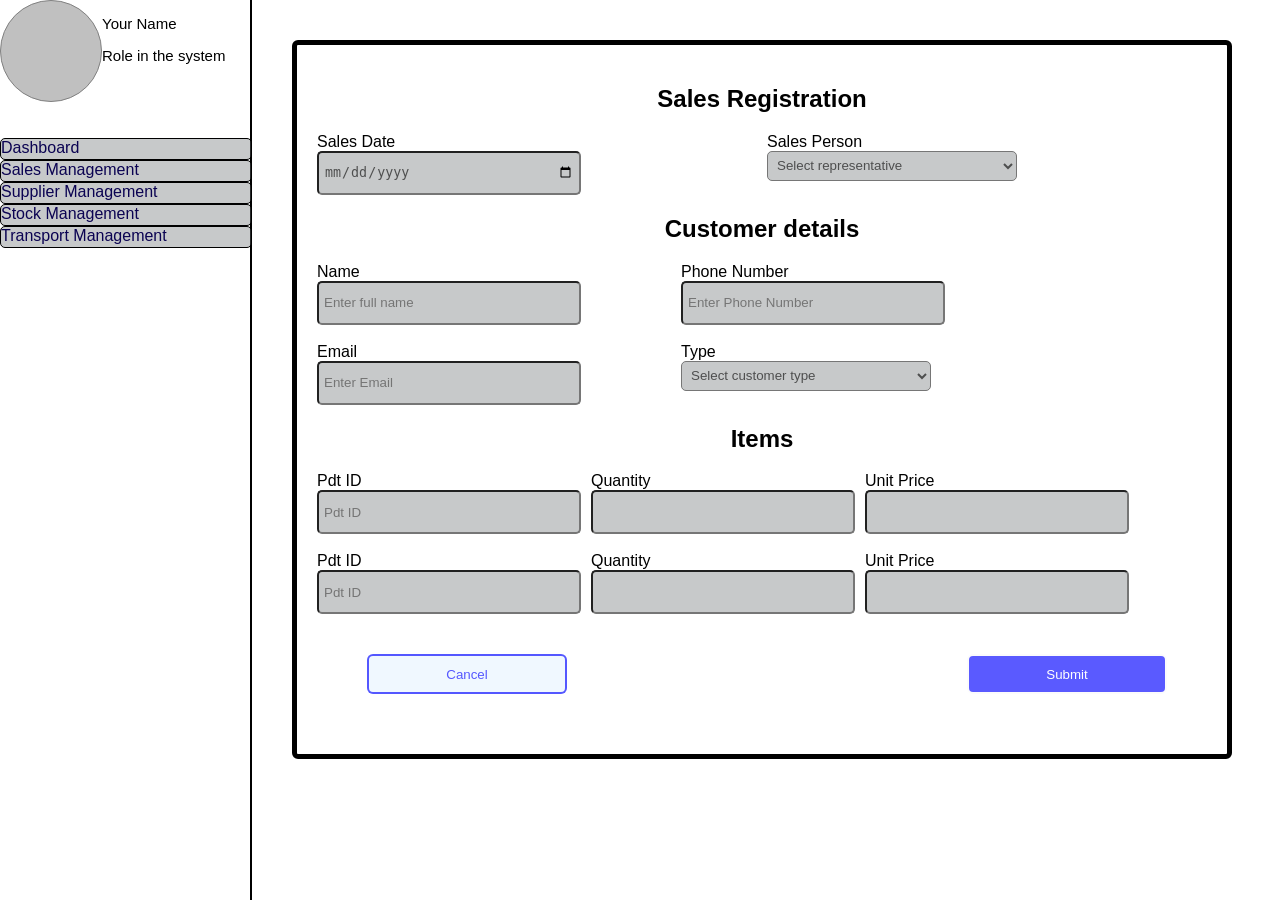
<file: index.html>
<!doctype html>
<html lang="en">
  <head>
    <meta charset="UTF-8" />
    <meta name="viewport" content="width=device-width, initial-scale=1.0" />
    <title>Week2_Assignment2</title>
    <link rel="stylesheet" href="salesRegistration.css" />
  </head>
  <body>
    <div class="container">
      <div class="sidebar">
        <div class="profile">
          <div class="pic"></div>
          <div class="name">
            <p>Your Name</p>
            <p>Role in the system</p>
          </div>
        </div>
        <br />
        <br />
        <div class="nav">
          <a href="dashboard.html">Dashboard</a>
        </div>
        <div class="nav">
          <a href="index.html">Sales Management</a>
        </div>
        <div class="nav">
          <a href="supplierRegistration.html">Supplier Management</a>
        </div>
        <div class="nav">
          <a href="stockMgt.html">Stock Management</a>
        </div>
        <div class="nav">
          <a href="transport.html">Transport Management</a>
        </div>
      </div>
      <div class="content">
        <div class="box">
          <form action="">
            <!--Section 1-->
            <section>
              <h2>Sales Registration</h2>
              <div class="input-container">
                <div class="input-section">
                  <label for="salesDate">Sales Date</label>
                  <input type="date" name="salesDate" id="salesDate" />
                </div>

                <div class="input-section">
                  <label for="salesPerson">Sales Person</label>
                  <select name="" id="salesPerson">
                    <option value="" disabled selected>
                      Select representative
                    </option>
                    <option value="1">Marie</option>
                    <option value="2">Annie</option>
                    <option value="3">Marga</option>
                    <option value="4">Jemmie</option>
                    <option value="5">C.K</option>
                  </select>
                </div>
              </div>
            </section>

            <section>
              <h2>Customer details</h2>
              <div class="input-container input">
                <section>
                  <div class="contain">
                    <div class="input-section">
                      <label for="fullname">Name</label>
                      <input
                        id="fullname"
                        type="text"
                        placeholder="Enter full name"
                      />
                    </div>
<br>
                    <div class="input-section">
                      <label for="email">Email</label>
                      <input type="email" placeholder="Enter Email" />
                    </div>
                  </div>
                </section>

                <section>
                  <div class="contain">
                    <div class="input-section">
                      <label for="tel">Phone Number</label>
                      <input type="tel" placeholder="Enter Phone Number" />
                    </div>
<br>
                    <div class="input-section">
                      <label for="customerType">Type</label>
                      <select name="customerType" id="customerType">
                        <option value="" disabled selected>
                          Select customer type
                        </option>
                        <option value="1">First-time customer</option>
                        <option value="2">Returning customer</option>
                        <option value="3">Regular customer</option>
                      </select>
                    </div>
                  </div>
                </section>
              </div>
            </section>

            <section>
              <h2>Items</h2>
              <div class="input-container">
                <section>
                  <div class="input-section">
                    <label for="pdt-id">Pdt ID</label>
                    <input type="text" placeholder="Pdt ID" />
                  </div>
<br>
                  <div class="input-section">
                    <label for="pdt-id">Pdt ID</label>
                    <input type="text" placeholder="Pdt ID" />
                  </div>
                </section>

                <section>
                  <div class="input-section">
                    <label for="qty">Quantity</label>
                    <input type="number" id="qty" />
                  </div>
<br>
                  <div class="input-section">
                    <label for="qty">Quantity</label>
                    <input type="number" id="qty" />
                  </div>
                </section>

                <section>
                  <div class="input-section">
                    <label for="price">Unit Price</label>
                    <input type="text" />
                  </div>
<br>
                  <div class="input-section">
                    <label for="price">Unit Price</label>
                    <input type="text" />
                  </div>
                </section>
              </div>
            </section>

            <section>
              <div class="buttons">
                <button type="reset">Cancel</button>
                <button type="submit">Submit</button>
              </div>
            </section>
          </form>
        </div>
      </div>
    </div>
  </body>
</html>
</file>
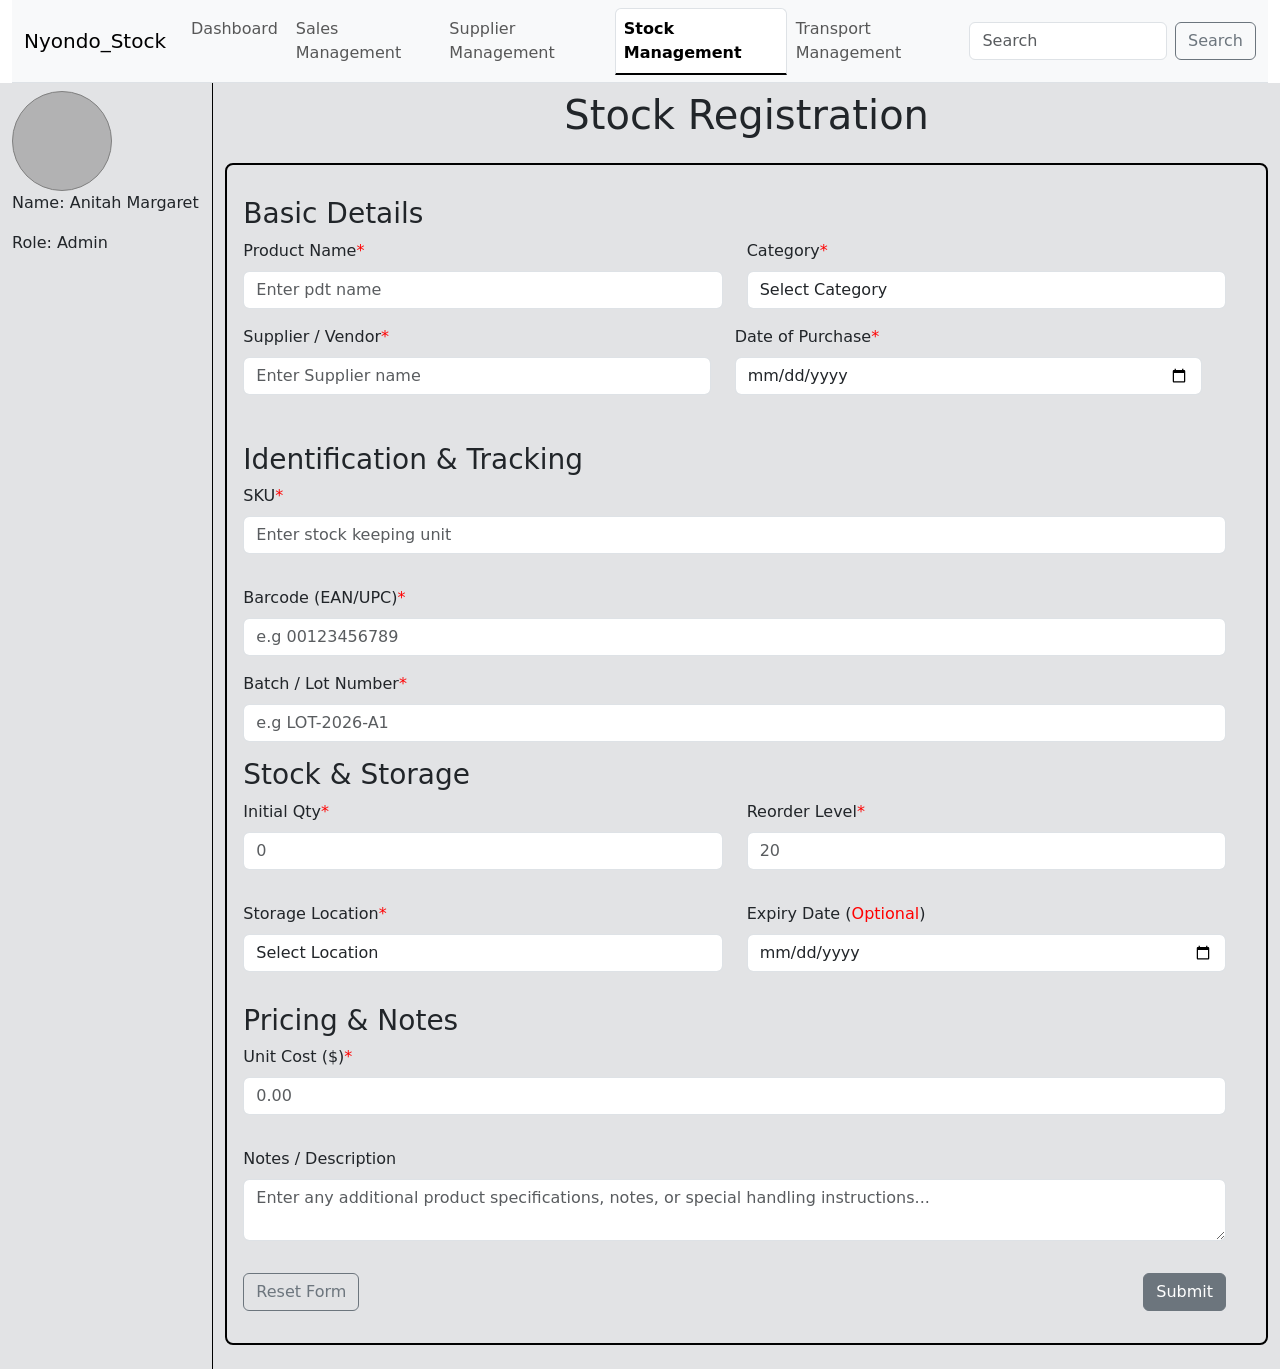
<file: stockMgt.html>
<!doctype html>
<html lang="en">
  <head>
    <meta charset="UTF-8" />
    <meta name="viewport" content="width=device-width, initial-scale=1.0" />
    <title>Stock Management</title>
    <link
      href="https://cdn.jsdelivr.net/npm/bootstrap@5.3.8/dist/css/bootstrap.min.css"
      rel="stylesheet"
      integrity="sha384-sRIl4kxILFvY47J16cr9ZwB07vP4J8+LH7qKQnuqkuIAvNWLzeN8tE5YBujZqJLB"
      crossorigin="anonymous"
    />
    <style>
      span {
        color: red;
      }
      .ann {
        border: 2px solid black;
        border-radius: 8px;
      }
      .sidebar {
        border-right: 1px solid black;
      }
      .pic {
        width: 100px;
        height: 100px;
        border: 1px solid grey;
        border-radius: 50%;
        background-color: rgba(128, 128, 128, 0.495);
        overflow: hidden;
      }
    </style>
  </head>
  <body class="bg-tertiary">
    <div class="container-fluid">
      <nav class="navbar navbar-expand-lg bg-body-tertiary nav-underline nav-tabs">
        <div class="container-fluid">
          <a class="navbar-brand" href="#">Nyondo_Stock</a>
          <button
            class="navbar-toggler"
            type="button"
            data-bs-toggle="collapse"
            data-bs-target="#navbarSupportedContent"
            aria-controls="navbarSupportedContent"
            aria-expanded="false"
            aria-label="Toggle navigation"
          >
            <span class="navbar-toggler-icon"></span>
          </button>
          <div class="collapse navbar-collapse" id="navbarSupportedContent">
            <ul class="navbar-nav me-auto mb-2 mb-lg-0">
              <li class="nav-item">
                <a class="nav-link" href="dashboard.html">Dashboard</a>
              </li>
              <li class="nav-item">
                <a class="nav-link" aria-current="page" href="index.html"
                  >Sales Management</a
                >
              </li>
              <li class="nav-item">
                <a class="nav-link" href="supplierRegistration.html"
                  >Supplier Management</a
                >
              </li>
              <li class="nav-item">
                <a class="nav-link active" href="stockMgt.html">Stock Management</a>
              </li>
              <li class="nav-item">
                <a class="nav-link" href="transport.html"
                  >Transport Management</a
                >
              </li>
            </ul>
            <form class="d-flex" role="search">
              <input
                class="form-control me-2"
                type="search"
                placeholder="Search"
                aria-label="Search"
              />
              <button class="btn btn-outline-secondary" type="submit">
                Search
              </button>
            </form>
          </div>
        </div>
      </nav>

      <div class="row">
        <div class="col-2 py-2 bg-secondary-subtle sidebar">
          <!-- Sidebar -->
          <div class="profile">
            <div class="pic"></div>
            <div class="name">
              <p>Name: Anitah Margaret</p>
              <p>Role: Admin</p>
            </div>
          </div>
        </div>
        <div class="col-10 py-2 bg-secondary-subtle">
          <div class="container">
            <div class="row">
              <h1 class="text-center">Stock Registration</h1>
              <div class="col my-3 ann">
                <form class="row g-3 my-3">
                  <!-- Section 1 -->
                  <div class="row my-3">
                    <h3>Basic Details</h3>
                    <div class="col">
                      <label for="inputEmail4" class="form-label"
                        >Product Name<span>*</span>
                      </label>
                      <input
                        type="text"
                        class="form-control"
                        placeholder="Enter pdt name"
                        aria-label="First name"
                        required
                      />
                    </div>
                    <div class="col">
                      <label for="inputEmail4" class="form-label"
                        >Category<span>*</span></label
                      >
                      <select
                        name="products"
                        id=""
                        class="form-control"
                        required
                      >
                        <option value="" selected disabled>
                          Select Category
                        </option>
                        <option value="B&C">
                          Building & Construction Materials
                        </option>
                        <option value="T&E">Tools & Eqipment</option>
                        <option value="Elec">Electrical Supplies</option>
                        <option value="P&S">Plumbing & Sanitary</option>
                        <option value="C&W">Carpentry & Woodwork</option>
                        <option value="P&F">Paints & Finishes</option>
                        <option value="S&P">Safety & Protective gear</option>
                        <option value="T&M">Transport & Miscellaneous</option>
                      </select>
                    </div>
                    <div class="row my-3">
                      <div class="col">
                        <label for="inputEmail4" class="form-label"
                          >Supplier / Vendor<span>*</span>
                        </label>
                        <input
                          type="text"
                          class="form-control"
                          placeholder="Enter Supplier name"
                          aria-label="First name"
                          required
                        />
                      </div>
                      <div class="col">
                        <label for="inputEmail4" class="form-label"
                          >Date of Purchase<span>*</span>
                        </label>
                        <input
                          type="date"
                          class="form-control"
                          aria-label="First name"
                          required
                        />
                      </div>
                    </div>
                  </div>

                  <!-- Section 2 -->
                  <div class="row my-3">
                    <h3>Identification & Tracking</h3>
                    <div class="col">
                      <label for="inputEmail4" class="form-label"
                        >SKU<span>*</span>
                      </label>
                      <input
                        type="text"
                        class="form-control"
                        placeholder="Enter stock keeping unit"
                        aria-label="First name"
                        required
                      />
                    </div>
                  </div>
                  <div class="row my-3">
                    <div class="col">
                      <label for="inputEmail4" class="form-label"
                        >Barcode (EAN/UPC)<span>*</span></label
                      >
                      <input
                        type="text"
                        class="form-control"
                        placeholder="e.g 00123456789"
                        aria-label="First name"
                        required
                      />
                    </div>
                  </div>
                  <div class="row">
                    <div class="col">
                      <label for="inputEmail4" class="form-label"
                        >Batch / Lot Number<span>*</span></label
                      >
                      <input
                        type="text"
                        class="form-control"
                        placeholder="e.g LOT-2026-A1"
                        aria-label="First name"
                        required
                      />
                    </div>
                  </div>

                  <!-- Section 3 -->
                  <div class="row my-3">
                    <h3>Stock & Storage</h3>
                    <div class="col">
                      <label for="inputEmail4" class="form-label"
                        >Initial Qty<span>*</span>
                      </label>
                      <input
                        type="number"
                        class="form-control"
                        placeholder="0"
                        aria-label="First name"
                        required
                      />
                    </div>
                    <div class="col">
                      <label for="inputEmail4" class="form-label"
                        >Reorder Level<span>*</span>
                      </label>
                      <input
                        type="number"
                        class="form-control"
                        placeholder="20"
                        aria-label="First name"
                        required
                      />
                    </div>
                  </div>
                  <div class="row my-3">
                    <div class="col">
                      <label for="inputEmail4" class="form-label"
                        >Storage Location<span>*</span>
                      </label>
                      <select
                        name="products"
                        id=""
                        class="form-control"
                        required
                      >
                        <option value="" selected disabled>
                          Select Location
                        </option>
                        <option value="Main">Main Warehouse</option>
                        <option value="Show">Showroom</option>
                        <option value="Elec">Electrical Room</option>
                        <option value="Yard">Yard Storage</option>
                        <option value="T_S">Timber Shed</option>
                        <option value="Chem">Chemical Storage</option>
                      </select>
                    </div>
                    <div class="col">
                      <label for="inputEmail4" class="form-label"
                        >Expiry Date (<span>Optional</span>)
                      </label>
                      <input
                        type="date"
                        class="form-control"
                        placeholder="20"
                        aria-label="First name"
                      />
                    </div>
                  </div>

                  <!-- Section 4 -->
                  <div class="row my-3">
                    <h3>Pricing & Notes</h3>
                    <div class="col">
                      <label for="inputEmail4" class="form-label"
                        >Unit Cost ($)<span>*</span>
                      </label>
                      <input
                        type="number"
                        class="form-control"
                        placeholder="0.00"
                        aria-label="First name"
                        required
                      />
                    </div>
                  </div>
                  <div class="row my-3">
                    <div class="col">
                      <label for="inputEmail4" class="form-label"
                        >Notes / Description
                      </label>
                      <textarea
                        name=""
                        id=""
                        class="form-control"
                        placeholder="Enter any additional product specifications, notes, or special handling instructions..."
                      ></textarea>
                    </div>
                  </div>
                  <div class="row my-3">
                    <div class="col">
                      <button type="reset" class="btn btn-outline-secondary">
                        Reset Form
                      </button>
                    </div>
                    <div class="col text-end">
                      <button type="submit" class="btn btn-secondary">
                        Submit
                      </button>
                    </div>
                  </div>
                </form>
              </div>
              <!-- <div class="col-2 my-3"> -->
              <!-- Left Portion -->
              <!-- </div> -->
            </div>
          </div>
        </div>
      </div>
    </div>

    <script
      src="https://cdn.jsdelivr.net/npm/@popperjs/core@2.11.8/dist/umd/popper.min.js"
      integrity="sha384-I7E8VVD/ismYTF4hNIPjVp/Zjvgyol6VFvRkX/vR+Vc4jQkC+hVqc2pM8ODewa9r"
      crossorigin="anonymous"
    ></script>
    <script
      src="https://cdn.jsdelivr.net/npm/bootstrap@5.3.8/dist/js/bootstrap.min.js"
      integrity="sha384-G/EV+4j2dNv+tEPo3++6LCgdCROaejBqfUeNjuKAiuXbjrxilcCdDz6ZAVfHWe1Y"
      crossorigin="anonymous"
    ></script>
  </body>
</html>
</file>
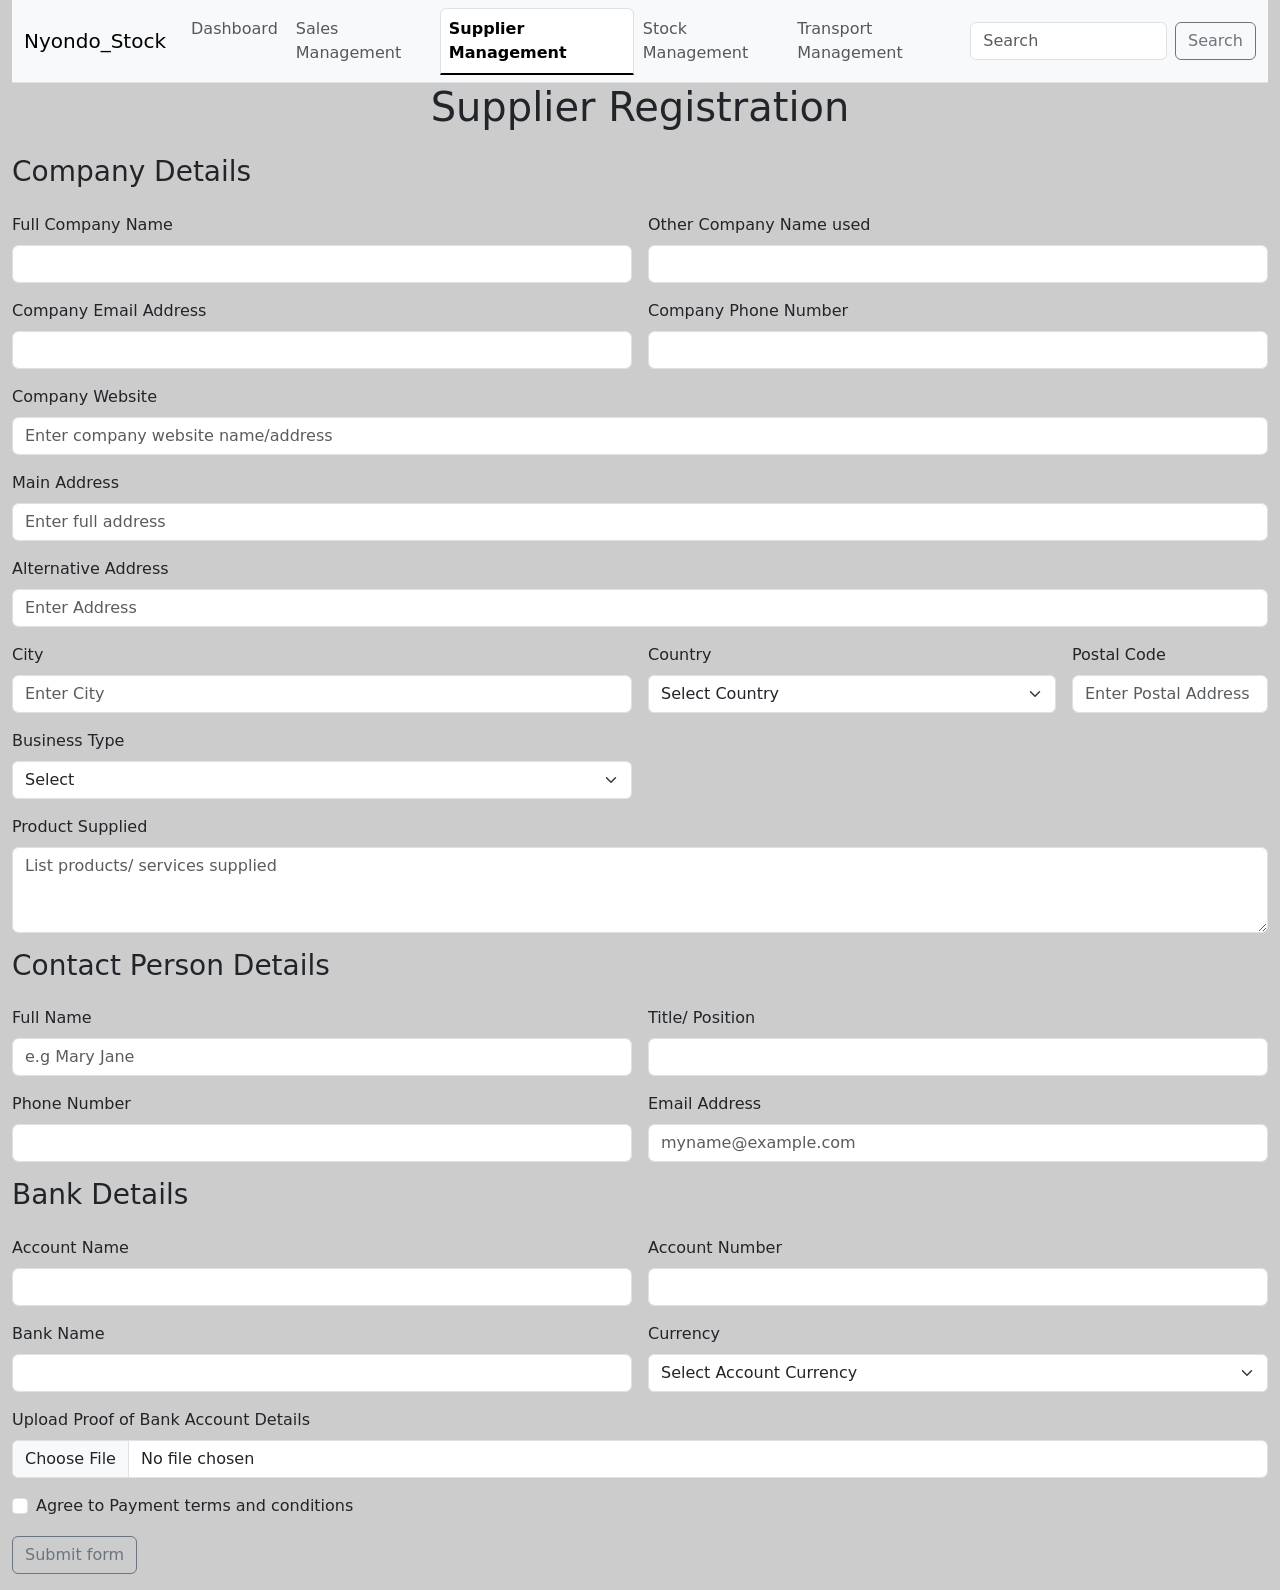
<file: supplierRegistration.html>
<!doctype html>
<html lang="en">
  <head>
    <meta charset="UTF-8" />
    <meta name="viewport" content="width=device-width, initial-scale=1.0" />
    <title>Supplier Registration</title>
    <link
      href="https://cdn.jsdelivr.net/npm/bootstrap@5.3.8/dist/css/bootstrap.min.css"
      rel="stylesheet"
      integrity="sha384-sRIl4kxILFvY47J16cr9ZwB07vP4J8+LH7qKQnuqkuIAvNWLzeN8tE5YBujZqJLB"
      crossorigin="anonymous"
    />
    <style>
      body {
        background-color: rgba(157, 156, 156, 0.514);
      }
      h1 {
        text-align: center;
      }
      /* input, select {
        background-color: rgba(157, 156, 156, 0.514);
      } */
    </style>
  </head>
  <body>
    <div class="container-fluid">
      <nav class="navbar bg-dark nav-underline nav-tabs navbar-expand-lg bg-body-tertiary">
        <div class="container-fluid">
          <a class="navbar-brand" href="#">Nyondo_Stock</a>
          <button
            class="navbar-toggler"
            type="button"
            data-bs-toggle="collapse"
            data-bs-target="#navbarSupportedContent"
            aria-controls="navbarSupportedContent"
            aria-expanded="false"
            aria-label="Toggle navigation"
          >
            <span class="navbar-toggler-icon"></span>
          </button>
          <div class="collapse navbar-collapse" id="navbarSupportedContent">
            <ul class="navbar-nav me-auto mb-2 mb-lg-0">
              <li class="nav-item">
                <a class="nav-link" href="dashboard.html">Dashboard</a>
              </li>
              <li class="nav-item">
                <a class="nav-link" aria-current="page" href="index.html">Sales Management</a>
              </li>
              <li class="nav-item">
                <a class="nav-link active" href="supplierRegistration.html">Supplier Management</a>
              </li>
              <li class="nav-item">
                <a class="nav-link" href="stockMgt.html">Stock Management</a>
              </li>
              <li class="nav-item">
                <a class="nav-link" href="transport.html">Transport Management</a>
              </li>
              
            </ul>
            <form class="d-flex" role="search">
              <input
                class="form-control me-2"
                type="search"
                placeholder="Search"
                aria-label="Search"
              />
              <button class="btn btn-outline-secondary" type="submit">
                Search
              </button>
            </form>
          </div>
        </div>
      </nav>
      <div class="content">
        <form class="row g-3">
          <!--Section 1-->
          <h1>Supplier Registration</h1>
          <h3>Company Details</h3>
          <div class="col-md-6">
            <label for="fullname" class="form-label">Full Company Name</label>
            <input type="text" class="form-control" id="fullname" />
          </div>
          <div class="col-md-6">
            <label for="othername" class="form-label"
              >Other Company Name used</label
            >
            <input type="text" class="form-control" id="othername" />
          </div>
          <div class="col-md-6">
            <label for="inputEmail4" class="form-label"
              >Company Email Address</label
            >
            <input type="email" class="form-control" id="inputEmail4" />
          </div>
          <div class="col-md-6">
            <label for="inputPhonenumber" class="form-label" 
              >Company Phone Number</label
            >
            <input type="tel" class="form-control" id="inputPhonenumber" />
          </div>
          <div class="col-12">
            <label for="inputWebsite" class="form-label">Company Website</label>
            <input type="text" class="form-control" id="inputWebsite" placeholder="Enter company website name/address" />
          </div>
          <div class="col-12">
            <label for="inputAddress" class="form-label">Main Address</label>
            <input
              type="text"
              class="form-control"
              id="inputAddress"
              placeholder="Enter full address"
            />
          </div>
          <div class="col-12">
            <label for="inputAddress2" class="form-label"
              >Alternative Address</label
            >
            <input
              type="text"
              class="form-control"
              id="inputAddress2"
              placeholder="Enter Address"
            />
          </div>
          <div class="col-md-6">
            <label for="inputCity" class="form-label">City</label>
            <input type="text" class="form-control" id="inputCity" placeholder="Enter City"/>
          </div>
          <div class="col-md-4">
            <label for="inputState" class="form-label">Country</label>
            <select id="inputState" class="form-select">
              <option disabled selected>Select Country</option>
              <option value="1">Uganda</option>
              <option value="2">China</option>
              <option value="3">USA</option>
              <option value="4">UAE</option>
              <option value="5">Singapore</option>
              <option value="6">Phillipines</option>
            </select>
          </div>
          <div class="col-md-2">
            <label for="inputZip" class="form-label">Postal Code</label>
            <input type="text" class="form-control" id="inputZip" placeholder="Enter Postal Address" />
          </div>
          <div class="col-md-6">
            <label for="inputtype" class="form-label">Business Type</label>
            <select id="inputtype" class="form-select">
              <option disabled selected>Select</option>
              <option value="1">Coporate/Limited</option>
              <option value="2">Partnership</option>
              <option value="3">Other</option>
            </select>
          </div>
          <div class="col-12">
            <label for="inputpdttype" class="form-label">Product Supplied</label>
            <textarea class="form-control" rows="3" placeholder="List products/ services supplied"></textarea>
          </div>

          <!--Section 2-->
          <h3>Contact Person Details</h3>
          <div class="col-md-6">
            <label for="fname" class="form-label">Full Name</label>
            <input
              type="text"
              class="form-control"
              id="fname"
              placeholder="e.g Mary Jane"
            />
          </div>
          <div class="col-md-6">
            <label for="title" class="form-label">Title/ Position</label>
            <input type="text" class="form-control" id="title" />
          </div>
          <div class="col-md-6">
            <label for="input-phonenumber" class="form-label"
              >Phone Number</label
            >
            <input type="tel" class="form-control" id="input-phonenumber" />
          </div>
          <div class="col-md-6">
            <label for="inputEmail2" class="form-label">Email Address</label>
            <input
              type="email"
              class="form-control"
              id="inputEmail2"
              placeholder="myname@example.com"
            />
          </div>

          <!--Section 3-->
          <h3>Bank Details</h3>
          <div class="col-md-6">
            <label for="acctname" class="form-label">Account Name</label>
            <input type="text" class="form-control" id="acctname" />
          </div>
          <div class="col-md-6">
            <label for="banknumber" class="form-label">Account Number</label>
            <input type="text" class="form-control" id="banknumber" />
          </div>
          <div class="col-md-6">
            <label for="bankname" class="form-label">Bank Name</label>
            <input type="text" class="form-control" id="bankname" />
          </div>
          <div class="col-md-6">
            <label for="currency" class="form-label">Currency</label>
            <select id="currency" class="form-select">
              <option disabled selected>Select Account Currency</option>
              <option value="1">UGX</option>
              <option value="2">KSh</option>
              <option value="3">Pounds</option>
              <option value="4">Euros</option>
              <option value="5">Rands</option>
              <option value="6">Dollars</option>
            </select>
          </div>
          <div class="col-12">
            <label for="inputfile" class="form-label"
              >Upload Proof of Bank Account Details
            </label>
            <input type="file" class="form-control" id="inputfile" />
          </div>

          <!--Submit section-->
          <div class="col-12">
            <div class="form-check">
              <input
                class="form-check-input"
                type="checkbox"
                value=""
                id="invalidCheck"
                required
              />
              <label class="form-check-label" for="invalidCheck">
                Agree to Payment terms and conditions
              </label>
              <div class="invalid-feedback">
                You must agree to terms and conditions before submitting.
              </div>
            </div>
          </div>
          <div class="col-12 mb-3">
            <button class="btn btn-outline-secondary" type="submit">
              Submit form
            </button>
          </div>
        </form>
      </div>
    </div>

    <script
      src="https://cdn.jsdelivr.net/npm/@popperjs/core@2.11.8/dist/umd/popper.min.js"
      integrity="sha384-I7E8VVD/ismYTF4hNIPjVp/Zjvgyol6VFvRkX/vR+Vc4jQkC+hVqc2pM8ODewa9r"
      crossorigin="anonymous"
    ></script>
    <script
      src="https://cdn.jsdelivr.net/npm/bootstrap@5.3.8/dist/js/bootstrap.min.js"
      integrity="sha384-G/EV+4j2dNv+tEPo3++6LCgdCROaejBqfUeNjuKAiuXbjrxilcCdDz6ZAVfHWe1Y"
      crossorigin="anonymous"
    ></script>
  </body>
</html>
</file>
<file: salesRegistration.css>
body {
  margin: 0;
  padding: 0;
  font-family: Arial, Helvetica, sans-serif;
}
.container {
  width: 600px;
  display: flex;
  min-height: 100vh;
}
.sidebar {
  border-right: 2px solid black;
  height: 100vh;
  width: 250px;
  flex: none;
}

.pic {
  width: 100px;
  height: 100px;
  border: 1px solid grey;
  border-radius: 50%;
  background-color: rgba(128, 128, 128, 0.495);
  overflow: hidden;
}
.profile {
  display: flex;
  font-size: 15px;
}

.nav {
  border: 1px solid black;
  border-radius: 5px;
  background-color: rgba(103, 107, 110, 0.365);
  height: 20px;
  width: 250px;
}
a {
  text-decoration: none;
  text-align: justify;
  color: rgb(11, 3, 82);
}
.content {
  padding: 40px;
  flex: 1;
}
.box {
  border: 5px solid black;
  border-radius: 6px;
  padding: 20px;
  /* margin: 30px; */
}
.input-container {
  display: flex;
  column-gap: 10px;
}
.input-section {
  display: flex;
  flex-direction: column;
  flex: 3;
}
h2 {
  text-align: center;
}
.input-section input {
  padding: 5px;
  /* margin: 10px; */
  width: 250px;
  border-radius: 5px;
}
select {
  padding: 5px;
  /* margin: 10px; */
  width: 250px;
  height: 30px;
  border-radius: 5px;
}
input,
select {
  height: 30px;
  background-color: rgba(103, 107, 110, 0.365);
  color: rgba(50, 50, 50, 0.806);
}
.buttons {
  display: flex;
  column-gap: 400px;
  padding: 40px;
  padding-left: 50px;
}
button:hover {
  cursor: pointer;
}
button[type="reset"] {
  height: 40px;
  width: 200px;
  background-color: aliceblue;
  border: 2px solid rgba(0, 0, 255, 0.648);
  border-radius: 6px;
  color: rgba(0, 0, 255, 0.648);
}
button[type="submit"] {
  height: 40px;
  width: 200px;
  background-color: rgba(0, 0, 255, 0.648);
  border: 2px solid rgb(251, 251, 252);
  border-radius: 6px;
  color: white;
}
.input {
  column-gap: 100px;
}
</file>
